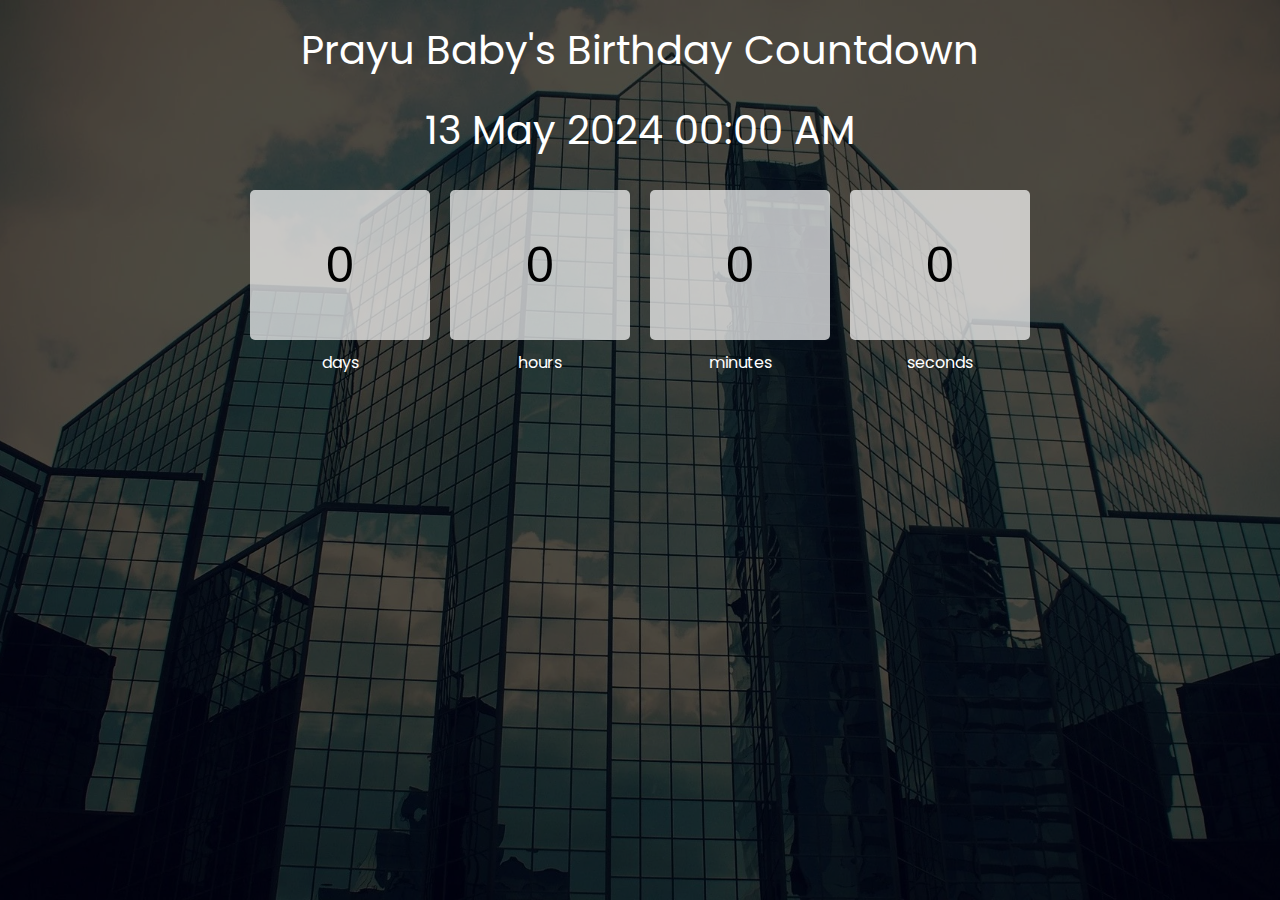
<file: countDownTimer/index.html>
<!DOCTYPE html>
<html lang="en">
<head>
    <meta charset="UTF-8">
    <meta name="viewport" content="width=device-width, initial-scale=1.0">
    <title>Countdown Timer</title>
    <link rel="stylesheet" href="style.css">
</head>
<body>
    <div class="main">
        <div class="overlay">
            <div class="title"> Prayu Baby's Birthday Countdown</div>
            <div class="title" id="endDate">13 May 2024 12:00 AM</div>
            <div class="col">
            <div>
                <input type="text" readonly value="0">
                <label for="">days</label>
            </div>
            <div>
                <input type="text" readonly value="0">
                <label for="">hours</label>
            </div>
            <div>
                <input type="text" readonly value="0">
                <label for="">minutes</label>
            </div>
            <div>
                <input type="text" readonly value="0">
                <label for="">seconds</label>
            </div>
            </div>
        </div>
    </div>
    <script src="script.js"></script>
</body>
</html>
</file>
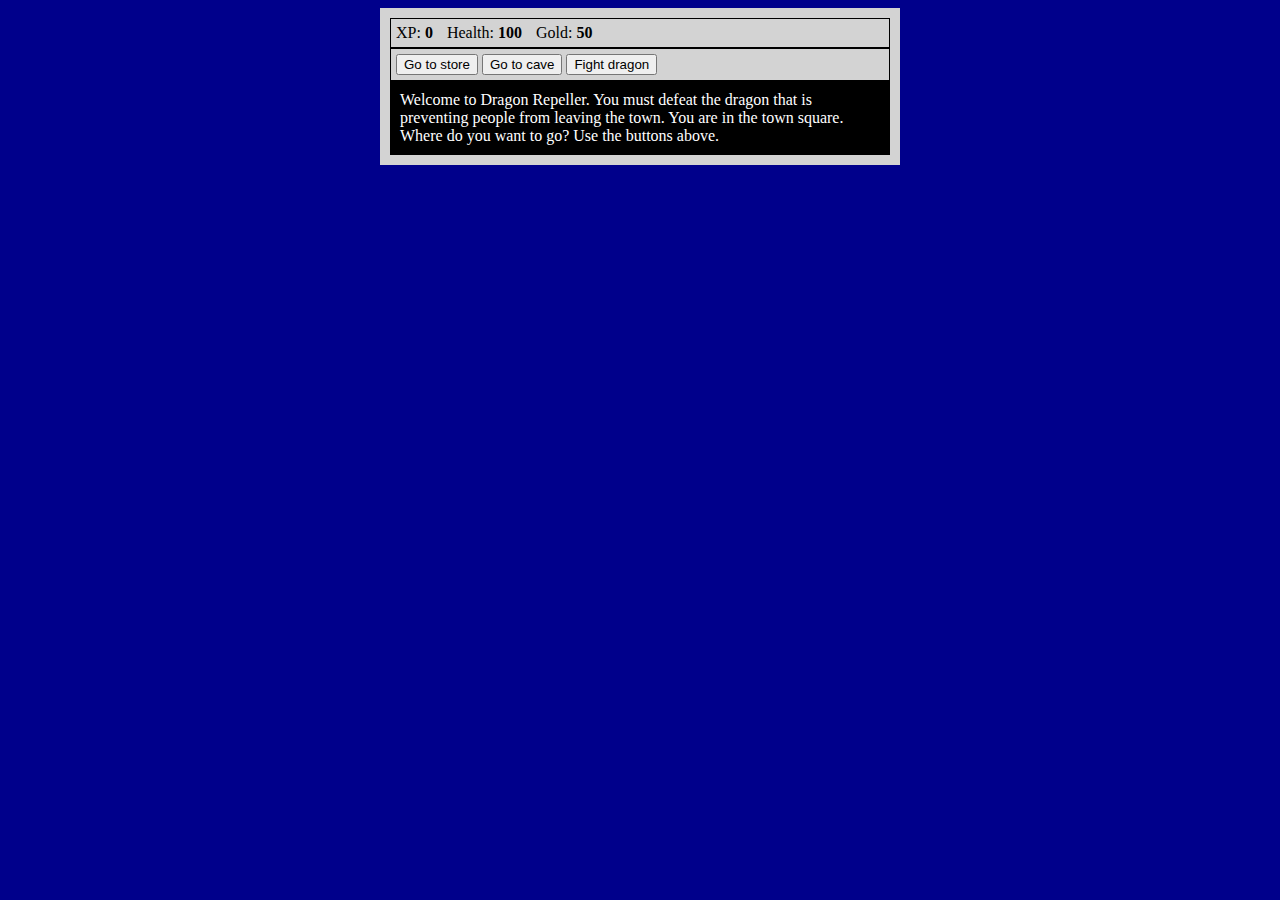
<file: javascriptRPG/index.html>
<!DOCTYPE html>
<html lang="en" >

<head>
  <meta charset="UTF-8">
  <title>RPG - Dragon Repeller</title>
  <link rel="stylesheet" href="style.css">
</head>

<body>
<div id="game">
  <div id="stats">
    <span class="stat">XP: <strong><span id="xpText">0</span></strong></span>
    <span class="stat">Health: <strong><span id="healthText">100</span></strong></span>
    <span class="stat">Gold: <strong><span id="goldText">50</span></strong></span>
  </div>
  <div id="controls">
    <button id="button1">Go to store</button>  
    <button id="button2">Go to cave</button>
    <button id="button3">Fight dragon</button>
  </div>
  <div id="monsterStats">
    <span class="stat">Monster Name: <strong><span id="monsterName"></span></strong></span>
    <span class="stat">Health: <strong><span id="monsterHealth"></span></strong></span>
  </div>
  <div id="text">Welcome to Dragon Repeller. You must defeat the dragon that is preventing people from leaving the town. You are in the town square. Where do you want to go? Use the buttons above.</div>
</div>
<script src="script.js"></script>
</body>

</html>
</file>
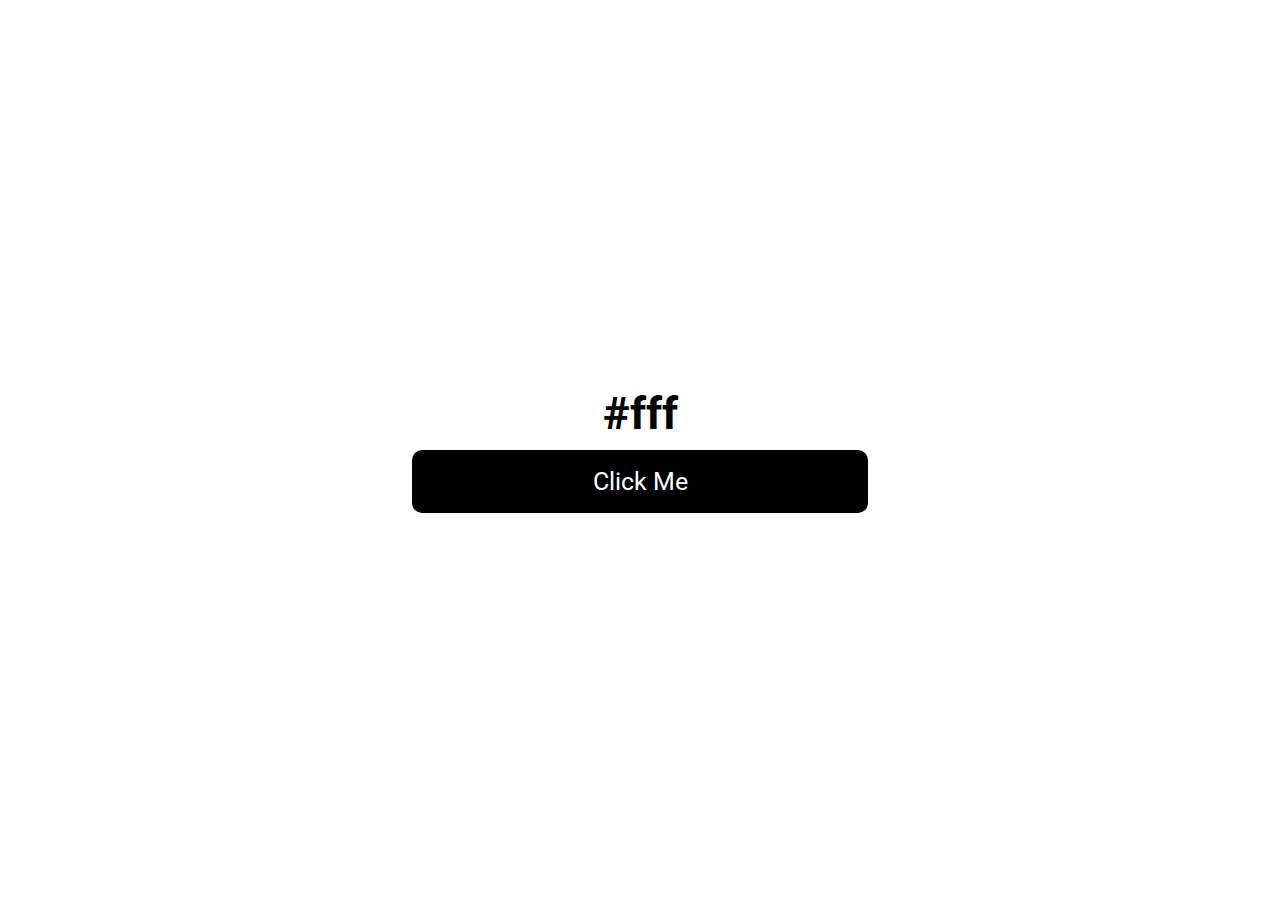
<file: randomColorGenerator/index.html>
<!DOCTYPE html>
<html lang="en">
<head>
    <meta charset="UTF-8">
    <meta name="viewport" content="width=device-width, initial-scale=1.0">
    <title>Random Color Generator</title>
    <link rel="stylesheet" href="style.css">
</head>
<body>
    <div class="main">
        <div class="container">
            <h2 id="color">#fff</h2>
            <button id="btn"> Click Me </button>
        </div>
    </div>
</body>
<script src="script.js"></script>
</html>
</file>
<file: countDownTimer/style.css>
@import url('https://fonts.googleapis.com/css2?family=Poppins:wght@200&display=swap');

*{
    padding: 0;
    margin: 0;
    box-sizing: border-box;

}

.main {
    width: 100%;
    height: 100vh;
    background: url('./image/1802071.webp') center center no-repeat;
    background-size: cover;

}

.overlay{
    width: 100%;
    color:white;
    height: 100%;
    background-color:rgba(0,0,0,0.7);
    display: flex;
    flex-direction: column; 
    align-items: center;
    font-family: poppins;
}

.title{
    margin-top: 20px;
    color: white;
    text-align: center;
    font-size: 2.5rem;
}

.col{
    width: 1000px;
    display: flex;
    justify-content: center;
    text-align: center;
    margin-top: 20px;
    

    /* margin:10px auto; */
}

input{

    display: block;
    margin: 10px;
    padding: 10px;
    height: 150px;
    width: 180px;
    background-color: rgba(255, 255, 255, 0.7);
    border-color: transparent;
    border-radius: 5px;
    text-align: center;
    font-size: 50px;
}
</file>
<file: javascriptRPG/style.css>
body {
    background-color: darkblue;
  }
  
  #text {
    background-color: black;
    color: white;
    padding: 10px;
  }
  
  #game {
    max-width: 500px;
    max-height: 400px;
    background-color: lightgray;
    color: white;
    margin: 0 auto;
    padding: 10px;
  }
  
  #controls {
    border: 1px black solid;
    padding: 5px;
  }
  
  #stats {
    border: 1px black solid;
    color: black;
    padding: 5px;
  }
  
  #monsterStats {
    display: none;
    border: 1px black solid;
    color: white;
    padding: 5px;
    background-color: red;
  }
  
  .stat {
    padding-right: 10px;
  }
</file>
<file: randomColorGenerator/style.css>
@import url('https://fonts.googleapis.com/css2?family=Poppins:wght@200&family=Roboto:wght@100;300&display=swap');

*{
    padding: 0;
    margin: 0;
    box-sizing: border-box;
    font-family: 'Roboto', sans-serif;
}

body{
    transition: 0.3s;
}

.main{
    width: 100%;
    height: 100vh;
    display: flex;
    justify-content: center;
    align-items: center;

}

.container{
    width: 30rem;
    height: 10rem;
    border-radius: 10px;
    background-color: white;
    display: flex;
    font-size: 30px;
    justify-content: center;
    align-items: center;
    flex-direction: column;
}

button{
    margin-top: 10px;
    display: block;
    width: 95%;
    height: 7vh;
    background-color: black;
    color: white;
    border: none;
    border-radius: 10px;
    font-size: 25px;
    cursor: pointer;
}
</file>
